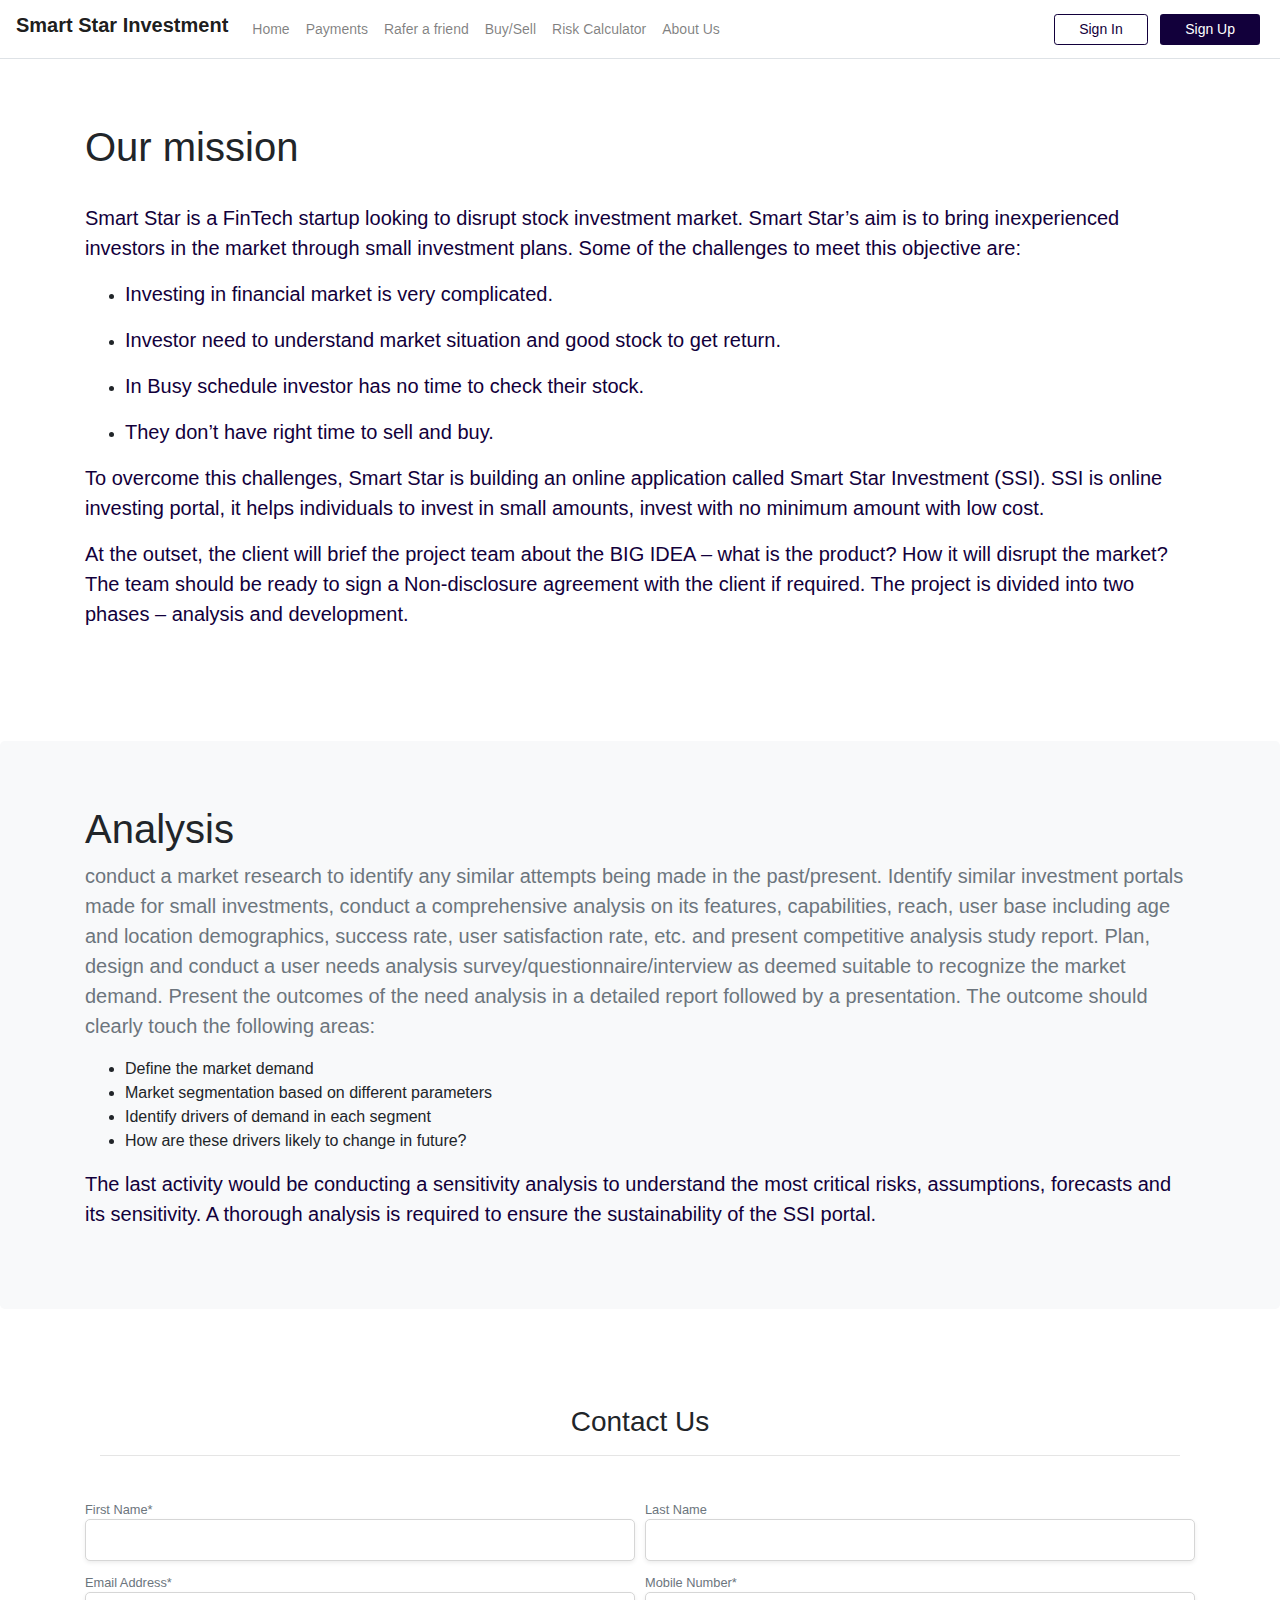
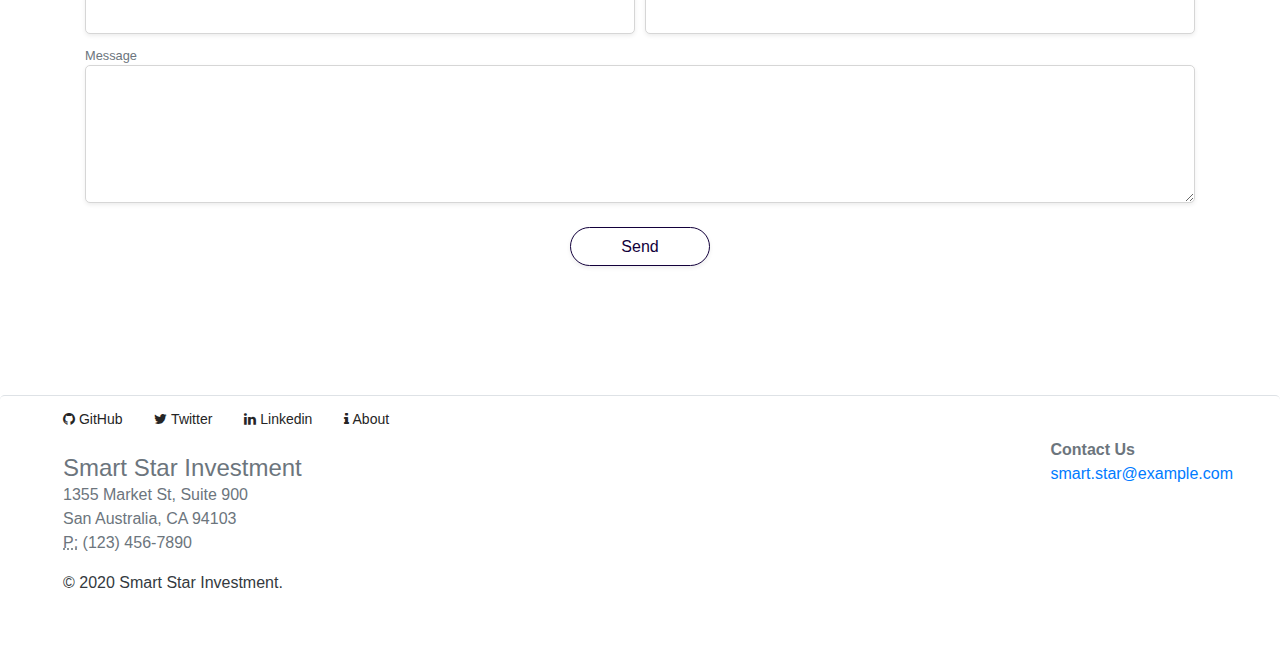
<file: about.html>
<html lang="en">

<head>
    <meta charset="UTF-8">
    <meta name="viewport" content="width=device-width, initial-scale=1.0">
    <title>Smart Star Investment</title>
    <meta charset="UTF-8">
    <meta name="viewport" content="width=device-width, initial-scale=1.0">
    <link rel="stylesheet" href="https://stackpath.bootstrapcdn.com/font-awesome/4.7.0/css/font-awesome.min.css">
    <link rel="stylesheet" href="css/style.css">
    <link rel="icon" href="https://i.pinimg.com/originals/a2/8b/5a/a28b5acd96bfc0371e5930d5d688992b.jpg"
        type="image/x-icon">
    <link rel="stylesheet" href="https://stackpath.bootstrapcdn.com/bootstrap/4.4.1/css/bootstrap.min.css">
</head>

<body>
    <!-- Navbar Start -->
    <nav class="navbar navbar-expand-lg navbar-light bg-white px-3 border-bottom sticky-top">
        <a class="navbar-brand" href="index.html">
            <h5 class="font-weight-bold">Smart Star Investment</h5>
        </a>
        <button class="navbar-toggler toggle border-0" type="button" id="menu-toggle">
            &#9776;
        </button>
        <div class="collapse navbar-collapse" id="navbarNavDropdown">
            <ul class="navbar-nav mr-auto">
                <li class="nav-item">
                    <a class="nav-link" href="index.html">Home</a>
                </li>
                <li class="nav-item">
                    <a class="nav-link" href="payments.html">Payments</a>
                </li>
                <li class="nav-item">
                    <a class="nav-link" href="refer-a-friend.html">Rafer a friend</a>
                </li>
                <li class="nav-item">
                    <a class="nav-link" href="#">Buy/Sell</a>
                </li>
                <li class="nav-item">
                    <a class="nav-link" href="#">Risk Calculator</a>
                </li>
                <li class="nav-item">
                    <a class="nav-link" href="about.html">About Us</a>
                </li>
            </ul>
            <span class="right-nav-buttons">
                <a href="signin.html" class="btn btn-custom-primary btn-sm mx-1 px-4">Sign In</a>
                <a href="signup.html" class="btn btn-outline-custom-primary btn-sm mx-1 px-4">Sign Up</a>
            </span>
        </div>
    </nav>
    <!-- Mobile view -->
    <div id="sidebar-wrapper">
        <ul class="sidebar-nav navbar-nav">
            <li>
                <a href="signin.html"><i class="fa fa-user mr-3"></i> Signin</a>
            </li>
            <li>
                <a href="payments.html"><i class="fa fa-server mr-3"></i> Payments</a>
            </li>
            <li>
                <a href="refer-a-friend.html"><i class="fa fa-table mr-3"></i> Rafer a friend</a>
            </li>
            <li>
                <a href="#"><i class="fa fa-bar-chart mr-3"></i> Buy/Sell</a>
            </li>
            <li>
                <a href="#"><i class="fa fa-bar-chart mr-3"></i> Risk Calculator</a>
            </li>
            <li>
                <a href="about.html"><i class="fa fa-info mr-3"></i> About Us</a>
            </li>
        </ul>
    </div>
    <!-- End Mobile view -->
    <!-- Navbar End -->

    <section class="jumbotron bg-white border-0">
        <div class="container">
            <h1 class="font-weight-normal heading">Our mission</h1><br>
            <p class="lead">
                Smart Star is a FinTech startup looking to disrupt stock investment market. Smart Star’s aim is to bring
                inexperienced investors in the market through small investment plans. Some of the challenges to meet
                this objective are:
            </p>
            <ul>
                <li>
                    <p class="lead">Investing in financial market is very complicated. </p>
                </li>
                <li>
                    <p class="lead">Investor need to understand market situation and good stock to get return.</p>
                </li>
                <li>
                    <p class="lead">In Busy schedule investor has no time to check their stock.</p>
                </li>
                <li>
                    <p class="lead">They don’t have right time to sell and buy.</p>
                </li>
            </ul>
            <p class="lead">
                To overcome this challenges, Smart Star is building an online application called Smart Star Investment
                (SSI). SSI is online investing portal, it helps individuals to invest in small amounts, invest with no
                minimum amount with low cost.
            </p>
            <p class="lead">
                At the outset, the client will brief the project team about the BIG IDEA – what is the product? How it
                will disrupt the market? The team should be ready to sign a Non-disclosure agreement with the client if
                required. The project is divided into two phases – analysis and development.
            </p>
        </div>
    </section>

    <section class="jumbotron text-left bg-light">
        <div class="container">
            <h1>Analysis</h1>
            <p class="lead text-muted">conduct a market research to identify any similar attempts being made in the
                past/present. Identify similar investment portals made for small investments, conduct a comprehensive
                analysis on its features, capabilities, reach, user base including age and location demographics,
                success rate, user satisfaction rate, etc. and present competitive analysis study report. Plan, design
                and conduct a user needs analysis survey/questionnaire/interview as deemed suitable to recognize the
                market demand. Present the outcomes of the need analysis in a detailed report followed by a
                presentation. The outcome should clearly touch the following areas:</p>
            <ul>
                <li>Define the market demand</li>
                <li>Market segmentation based on different parameters</li>
                <li>Identify drivers of demand in each segment </li>
                <li>How are these drivers likely to change in future?</li>
            </ul>
            <p class="lead">The last activity would be conducting a sensitivity analysis to understand the most critical
                risks, assumptions, forecasts and its sensitivity. A thorough analysis is required to ensure the
                sustainability of the SSI portal.</p>
        </div>
    </section>


    <section class="jumbotron bg-white border-0">
        <div class="container">
            <div class="container center-text-div">
                <h3 class="font-weight-normal heading">Contact Us</h3>
                <hr>
                </p>
            </div>
            <form>
                <div class="form-row my-2">
                    <div class="col-12 col-sm-12 col-md-6 col-lg-6 col-xl-6">
                        <small id="fnameHelp" class="form-text text-muted">First Name*</small>
                        <input type="text" class="shadow-sm" placeholder="" title="Please enter your first name">
                    </div>
                    <div class="col-12 col-sm-12 col-md-6 col-lg-6 col-xl-6">
                        <small id="lnameHelp" class="form-text text-muted">Last Name</small>
                        <input type="text" class="shadow-sm" placeholder="" title="Please enter your last name">
                    </div>
                </div>
                <div class="form-row my-2">
                    <div class="col-12 col-sm-12 col-md-6 col-lg-6 col-xl-6">
                        <small id="emailHelp" class="form-text text-muted">Email Address*</small>
                        <input type="email" class="shadow-sm" placeholder="" title="Please enter your email address">
                    </div>
                    <div class="col-12 col-sm-12 col-md-6 col-lg-6 col-xl-6">
                        <small id="mobileHelp" class="form-text text-muted">Mobile Number*</small>
                        <input type="text" class="shadow-sm" placeholder=""
                            title="Please enter your valid mobile number">
                    </div>
                </div>
                <div class="form-row my-2">
                    <div class="col-12 col-sm-12 col-md-12 col-lg-12 col-xl-12">
                        <small id="passwordHelp" class="form-text text-muted">Message</small>
                        <textarea class="shadow-sm" id="exampleFormControlTextarea1" rows="4"></textarea>
                    </div>
                </div>
                <div class="py-4 text-center">
                    <a href="#" class="btn-submit shadow-sm text-decoration-none">Send</a>
                </div>
            </form>
        </div>
    </section>


    <footer class="bd-footer text-muted jumbotron bg-white border-top py-1">
        <div class="container-fluid">
            <ul class="nav justify-content-left">
                <li class="nav-item">
                    <a class="nav-link" href="#"><i class="fa fa-github"></i> GitHub</a>
                </li>
                <li class="nav-item">
                    <a class="nav-link" href="#"><i class="fa fa-twitter"></i> Twitter</a>
                </li>
                <li class="nav-item">
                    <a class="nav-link" href="#"><i class="fa fa-linkedin"></i> Linkedin</a>
                </li>
                <li class="nav-item">
                    <a class="nav-link" href="#"><i class="fa fa-info"></i> About</a>
                </li>
            </ul>
            <div class="d-flex justify-content-between">
                <!-- <p class="text-dark">Designed and built by the <a href="#">Splixcube team.</a></p> -->

                <div class="bd-example p-3">
                    <address>
                        <strong class="h4">Smart Star Investment</strong><br />
                        1355 Market St, Suite 900<br />
                        San Australia, CA 94103<br />
                        <abbr title="Phone">P:</abbr> (123) 456-7890
                    </address>
                    <p class="text-dark">&copy; 2020 Smart Star Investment.</p>
                </div>

                <address>
                    <strong>Contact Us</strong><br />
                    <a href="mailto:first.last@example.com">smart.star@example.com</a>
                </address>
            </div>
        </div>
    </footer>
    <script src="https://code.jquery.com/jquery-3.4.1.slim.min.js"></script>
    <script src="https://cdn.jsdelivr.net/npm/popper.js@1.16.0/dist/umd/popper.min.js"></script>
    <script src="https://stackpath.bootstrapcdn.com/bootstrap/4.4.1/js/bootstrap.min.js"></script>
    <script src="js/script.js"></script>
</body>

</html>
</file>
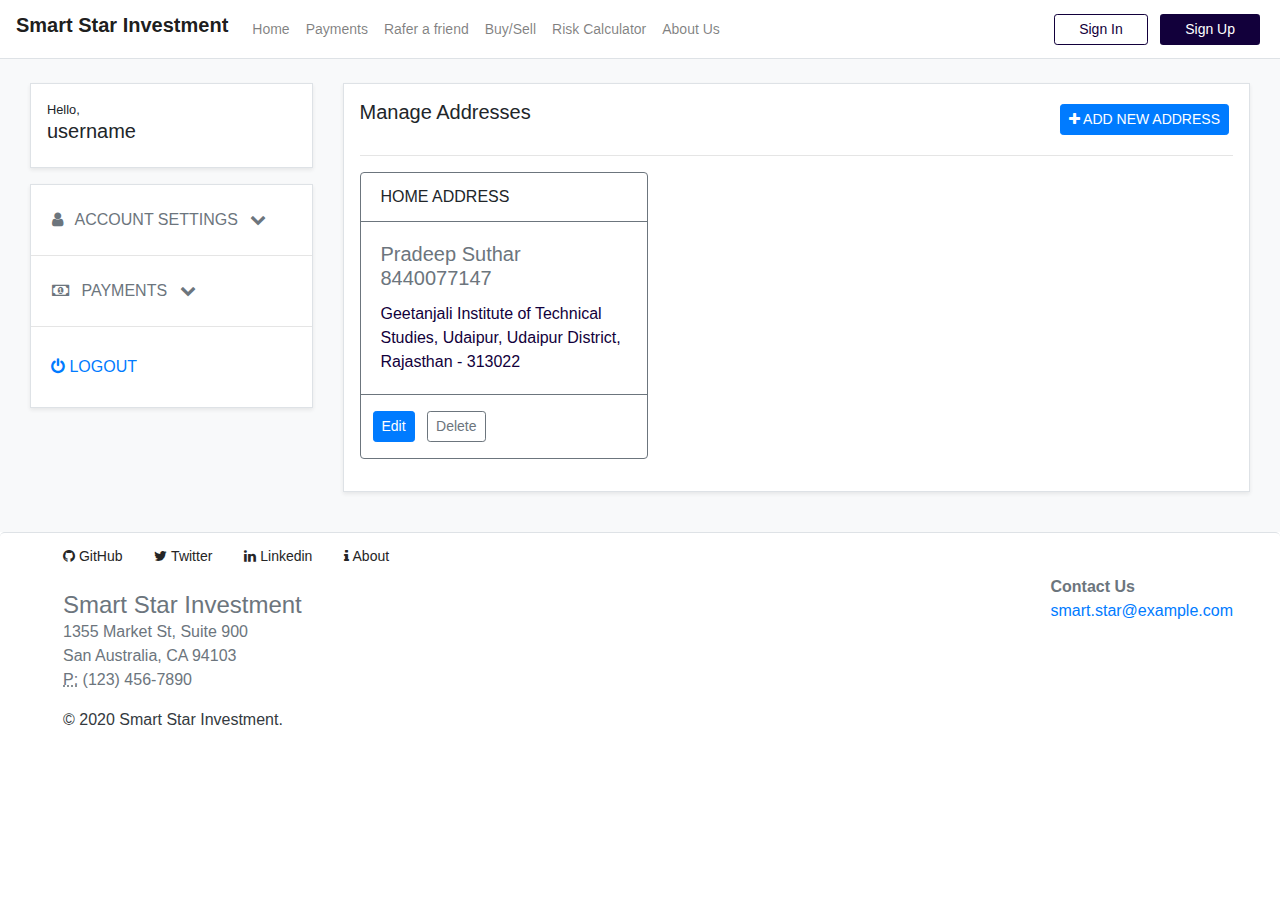
<file: address.html>
<html lang="en">

<head>
    <meta charset="UTF-8">
    <meta name="viewport" content="width=device-width, initial-scale=1.0">
    <title>Smart Star Investment</title>
    <meta charset="UTF-8">
    <meta name="viewport" content="width=device-width, initial-scale=1.0">
    <link rel="stylesheet" href="https://stackpath.bootstrapcdn.com/font-awesome/4.7.0/css/font-awesome.min.css">
    <link rel="stylesheet" href="css/style.css">
    <link rel="icon" href="https://i.pinimg.com/originals/a2/8b/5a/a28b5acd96bfc0371e5930d5d688992b.jpg"
        type="image/x-icon">
    <link rel="stylesheet" href="https://stackpath.bootstrapcdn.com/bootstrap/4.4.1/css/bootstrap.min.css">
</head>

<body>
    <!-- Navbar Start -->
    <nav class="navbar navbar-expand-lg navbar-light bg-white px-3 border-bottom sticky-top">
        <a class="navbar-brand" href="index.html">
            <h5 class="font-weight-bold">Smart Star Investment</h5>
        </a>
        <button class="navbar-toggler toggle border-0" type="button" id="menu-toggle">
            &#9776;
        </button>
        <div class="collapse navbar-collapse" id="navbarNavDropdown">
            <ul class="navbar-nav mr-auto">
                <li class="nav-item">
                    <a class="nav-link" href="index.html">Home</a>
                </li>
                <li class="nav-item">
                    <a class="nav-link" href="payments.html">Payments</a>
                </li>
                <li class="nav-item">
                    <a class="nav-link" href="refer-a-friend.html">Rafer a friend</a>
                </li>
                <li class="nav-item">
                    <a class="nav-link" href="#">Buy/Sell</a>
                </li>
                <li class="nav-item">
                    <a class="nav-link" href="#">Risk Calculator</a>
                </li>
                <li class="nav-item">
                    <a class="nav-link" href="about.html">About Us</a>
                </li>
            </ul>
            <span class="right-nav-buttons">
                <a href="signin.html" class="btn btn-custom-primary btn-sm mx-1 px-4">Sign In</a>
                <a href="signup.html" class="btn btn-outline-custom-primary btn-sm mx-1 px-4">Sign Up</a>
            </span>
        </div>
    </nav>
    <!-- Mobile view -->
    <div id="sidebar-wrapper">
        <ul class="sidebar-nav navbar-nav">
            <li>
                <a href="signin.html"><i class="fa fa-user mr-3"></i> Signin</a>
            </li>
            <li>
                <a href="payments.html"><i class="fa fa-server mr-3"></i> Payments</a>
            </li>
            <li>
                <a href="refer-a-friend.html"><i class="fa fa-table mr-3"></i> Rafer a friend</a>
            </li>
            <li>
                <a href="#"><i class="fa fa-bar-chart mr-3"></i> Buy/Sell</a>
            </li>
            <li>
                <a href="#"><i class="fa fa-bar-chart mr-3"></i> Risk Calculator</a>
            </li>
            <li>
                <a href="about.html"><i class="fa fa-info mr-3"></i> About Us</a>
            </li>
        </ul>
    </div>
    <!-- End Mobile view -->
    <!-- Navbar End -->

    <section class="container-fluid bg-light py-4">
        <div class="container-fluid">
            <div class="row">
                <div class="col-12 col-sm-12 col-md-12 col-lg-3 col-xl-3 mx-auto">
                    <div class="card shadow-sm border rounded-0 p-3 mb-3">
                        <small>Hello,</small>
                        <h5>username</h5>
                    </div>
                    <div class="card shadow-sm border rounded-0 py-3 mb-3 accordion" id="accordionExample">
                        <!-- ACCOUNT SETTINGS start -->
                        <ul class="list-group list-group-flush">
                            <div id="headingOne">
                                <button class="btn btn-link text-muted text-uppercase text-decoration-none"
                                    type="button" data-toggle="collapse" data-target="#collapseOne" aria-expanded="true"
                                    aria-controls="collapseOne">
                                    <i class="fa fa-user px-2"></i> ACCOUNT SETTINGS <i
                                        class="fa fa-chevron-down px-2"></i>
                                </button>
                                <hr>
                            </div>
                            <div id="collapseOne" class="collapse" aria-labelledby="headingOne"
                                data-parent="#accordionExample">
                                <li class="list-group-item list-group-item-action cursor-pointer h6"><a
                                        class="text-dark text-decoration-none" href="profile.html">Edit Profile</a></li>
                                <li class="list-group-item list-group-item-action cursor-pointer h6"><a
                                        class="text-dark text-decoration-none" href="address.html">Manage Addresses</a>
                                </li>
                                <li class="list-group-item list-group-item-action cursor-pointer h6">Bank Details</li>
                                <li class="list-group-item list-group-item-action cursor-pointer h6">Pan Card Details
                                </li>
                            </div>
                        </ul>
                        <!-- ACCOUNT SETTINGS end -->

                        <!-- Payments start -->
                        <ul class="list-group list-group-flush">
                            <div id="headingTwo">
                                <button class="btn btn-link text-muted text-uppercase text-decoration-none"
                                    type="button" data-toggle="collapse" data-target="#collapseTwo" aria-expanded="true"
                                    aria-controls="collapseTwo">
                                    <i class="fa fa-money px-2"></i> Payments <i class="fa fa-chevron-down px-2"></i>
                                </button>
                                <hr>
                            </div>
                            <div id="collapseTwo" class="collapse" aria-labelledby="headingTwo"
                                data-parent="#accordionExample">
                                <li class="list-group-item list-group-item-action cursor-pointer h6">Internet Banking
                                </li>
                                <li class="list-group-item list-group-item-action cursor-pointer h6">Wallet</li>
                                <li class="list-group-item list-group-item-action cursor-pointer h6">Credit/Debit Card
                                </li>
                                <li class="list-group-item list-group-item-action cursor-pointer h6">Saved Cards</li>
                                <li class="list-group-item list-group-item-action cursor-pointer h6"><a
                                        class="text-dark text-decoration-none" href="payments.html">Payments History</a>
                                </li>
                            </div>
                        </ul>
                        <!-- Payments end -->

                        <!-- Logout here -->
                        <ul class="list-group list-group-flush">
                            <li class="list-group-item text-uppercase"><a href="#" class="text-decoration-none"><i
                                        class="fa fa-power-off"></i> Logout</a></li>
                        </ul>
                    </div>
                </div>

                <div class="col-12 col-sm-12 col-md-12 col-lg-9 col-xl-9 mx-auto">

                    <div class="card shadow-sm border rounded-0 p-3 mb-3">
                        <div class="d-flex justify-content-between">
                            <h5>Manage Addresses</h5>
                            <button class="btn btn-primary btn-sm m-1"><i class="fa fa-plus"></i> ADD NEW
                                ADDRESS</button>
                        </div>
                        <hr>

                        <div class="card border-secondary mb-3" style="max-width: 18rem;">
                            <div class="card-header bg-transparent border-secondary">HOME ADDRESS</div>
                            <div class="card-body text-secondary">
                                <h5 class="card-title">Pradeep Suthar 8440077147</h5>
                                <p class="card-text">Geetanjali Institute of Technical Studies, Udaipur, Udaipur
                                    District, Rajasthan - 313022</p>
                            </div>
                            <div class="card-footer bg-transparent border-secondary px-2">
                                <button class="btn btn-primary btn-sm m-1">Edit</button>
                                <button class="btn btn-outline-secondary btn-sm m-1">Delete</button>
                            </div>
                        </div>

                    </div>
                </div>
            </div>
        </div>
    </section>

    <footer class="bd-footer text-muted jumbotron bg-white border-top py-1">
        <div class="container-fluid">
            <ul class="nav justify-content-left">
                <li class="nav-item">
                    <a class="nav-link" href="#"><i class="fa fa-github"></i> GitHub</a>
                </li>
                <li class="nav-item">
                    <a class="nav-link" href="#"><i class="fa fa-twitter"></i> Twitter</a>
                </li>
                <li class="nav-item">
                    <a class="nav-link" href="#"><i class="fa fa-linkedin"></i> Linkedin</a>
                </li>
                <li class="nav-item">
                    <a class="nav-link" href="#"><i class="fa fa-info"></i> About</a>
                </li>
            </ul>
            <div class="d-flex justify-content-between">
                <!-- <p class="text-dark">Designed and built by the <a href="#">Splixcube team.</a></p> -->

                <div class="bd-example p-3">
                    <address>
                        <strong class="h4">Smart Star Investment</strong><br />
                        1355 Market St, Suite 900<br />
                        San Australia, CA 94103<br />
                        <abbr title="Phone">P:</abbr> (123) 456-7890
                    </address>
                    <p class="text-dark">&copy; 2020 Smart Star Investment.</p>
                </div>

                <address>
                    <strong>Contact Us</strong><br />
                    <a href="mailto:first.last@example.com">smart.star@example.com</a>
                </address>
            </div>
        </div>
    </footer>
    <script src="https://code.jquery.com/jquery-3.4.1.slim.min.js"></script>
    <script src="https://cdn.jsdelivr.net/npm/popper.js@1.16.0/dist/umd/popper.min.js"></script>
    <script src="https://stackpath.bootstrapcdn.com/bootstrap/4.4.1/js/bootstrap.min.js"></script>
    <script src="js/script.js"></script>
</body>

</html>
</file>
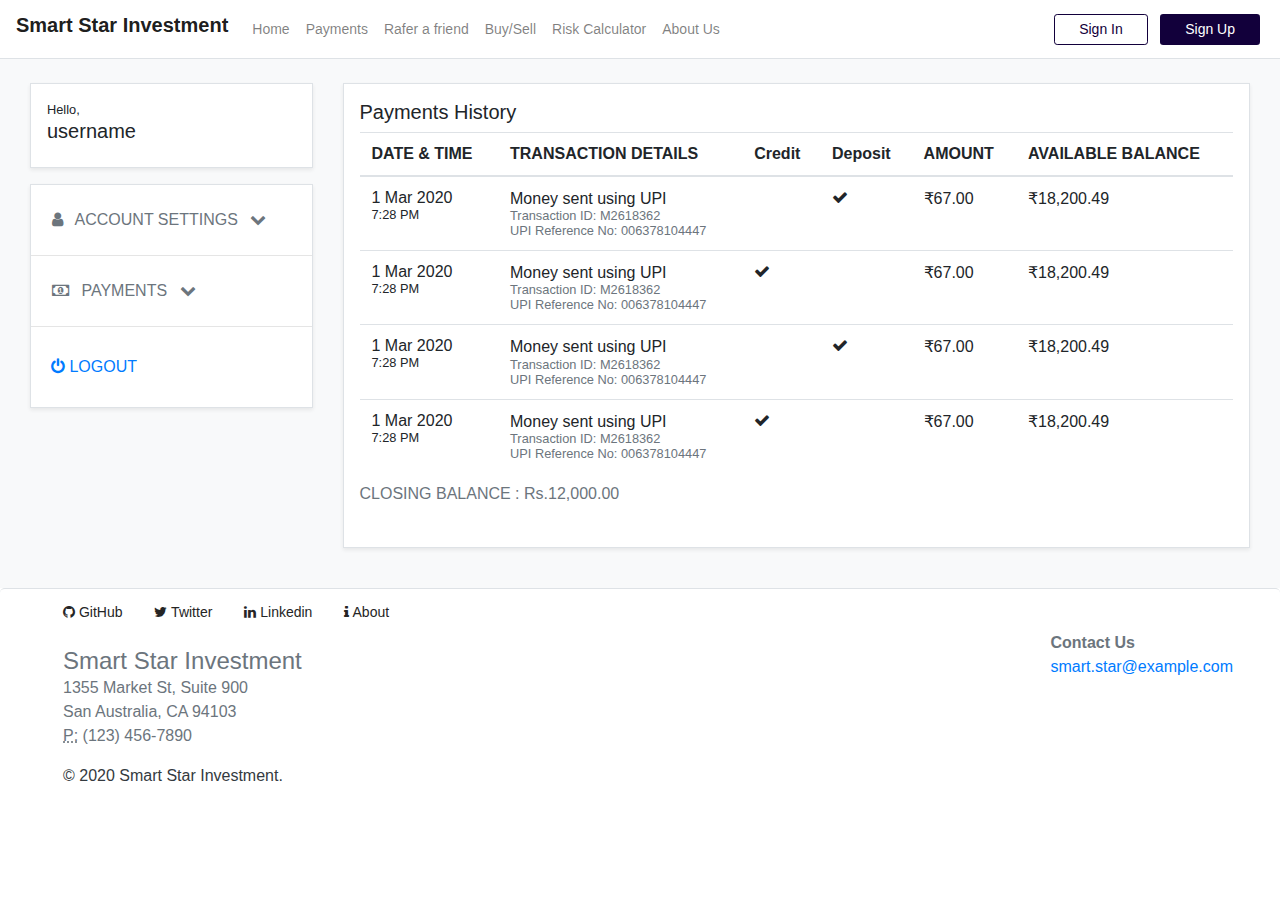
<file: payments.html>
<html lang="en">

<head>
    <meta charset="UTF-8">
    <meta name="viewport" content="width=device-width, initial-scale=1.0">
    <title>Smart Star Investment</title>
    <meta charset="UTF-8">
    <meta name="viewport" content="width=device-width, initial-scale=1.0">
    <link rel="stylesheet" href="https://stackpath.bootstrapcdn.com/font-awesome/4.7.0/css/font-awesome.min.css">
    <link rel="stylesheet" href="css/style.css">
    <link rel="icon" href="https://i.pinimg.com/originals/a2/8b/5a/a28b5acd96bfc0371e5930d5d688992b.jpg"
        type="image/x-icon">
    <link rel="stylesheet" href="https://stackpath.bootstrapcdn.com/bootstrap/4.4.1/css/bootstrap.min.css">
</head>

<body>
    <!-- Navbar Start -->
    <nav class="navbar navbar-expand-lg navbar-light bg-white px-3 border-bottom sticky-top">
        <a class="navbar-brand" href="index.html">
            <h5 class="font-weight-bold">Smart Star Investment</h5>
        </a>
        <button class="navbar-toggler toggle border-0" type="button" id="menu-toggle">
            &#9776;
        </button>
        <div class="collapse navbar-collapse" id="navbarNavDropdown">
            <ul class="navbar-nav mr-auto">
                <li class="nav-item">
                    <a class="nav-link" href="index.html">Home</a>
                </li>
                <li class="nav-item">
                    <a class="nav-link" href="payments.html">Payments</a>
                </li>
                <li class="nav-item">
                    <a class="nav-link" href="refer-a-friend.html">Rafer a friend</a>
                </li>
                <li class="nav-item">
                    <a class="nav-link" href="#">Buy/Sell</a>
                </li>
                <li class="nav-item">
                    <a class="nav-link" href="#">Risk Calculator</a>
                </li>
                <li class="nav-item">
                    <a class="nav-link" href="about.html">About Us</a>
                </li>
            </ul>
            <span class="right-nav-buttons">
                <a href="signin.html" class="btn btn-custom-primary btn-sm mx-1 px-4">Sign In</a>
                <a href="signup.html" class="btn btn-outline-custom-primary btn-sm mx-1 px-4">Sign Up</a>
            </span>
        </div>
    </nav>
    <!-- Mobile view -->
    <div id="sidebar-wrapper">
        <ul class="sidebar-nav navbar-nav">
            <li>
                <a href="signin.html"><i class="fa fa-user mr-3"></i> Signin</a>
            </li>
            <li>
                <a href="payments.html"><i class="fa fa-server mr-3"></i> Payments</a>
            </li>
            <li>
                <a href="refer-a-friend.html"><i class="fa fa-table mr-3"></i> Rafer a friend</a>
            </li>
            <li>
                <a href="#"><i class="fa fa-bar-chart mr-3"></i> Buy/Sell</a>
            </li>
            <li>
                <a href="#"><i class="fa fa-bar-chart mr-3"></i> Risk Calculator</a>
            </li>
            <li>
                <a href="about.html"><i class="fa fa-info mr-3"></i> About Us</a>
            </li>
        </ul>
    </div>
    <!-- End Mobile view -->
    <!-- Navbar End -->

    <section class="container-fluid bg-light py-4">
        <div class="container-fluid">
            <div class="row">
                <div class="col-12 col-sm-12 col-md-12 col-lg-3 col-xl-3 mx-auto">
                    <div class="card shadow-sm border rounded-0 p-3 mb-3">
                        <small>Hello,</small>
                        <h5>username</h5>
                    </div>
                    <div class="card shadow-sm border rounded-0 py-3 mb-3 accordion" id="accordionExample">
                        <!-- ACCOUNT SETTINGS start -->
                        <ul class="list-group list-group-flush">
                            <div id="headingOne">
                                <button class="btn btn-link text-muted text-uppercase text-decoration-none"
                                    type="button" data-toggle="collapse" data-target="#collapseOne" aria-expanded="true"
                                    aria-controls="collapseOne">
                                    <i class="fa fa-user px-2"></i> ACCOUNT SETTINGS <i
                                        class="fa fa-chevron-down px-2"></i>
                                </button>
                                <hr>
                            </div>
                            <div id="collapseOne" class="collapse" aria-labelledby="headingOne"
                                data-parent="#accordionExample">
                                <li class="list-group-item list-group-item-action cursor-pointer h6"><a
                                        class="text-dark text-decoration-none" href="profile.html">Edit Profile</a></li>
                                <li class="list-group-item list-group-item-action cursor-pointer h6"><a
                                        class="text-dark text-decoration-none" href="address.html">Manage Addresses</a>
                                </li>
                                <li class="list-group-item list-group-item-action cursor-pointer h6">Bank Details</li>
                                <li class="list-group-item list-group-item-action cursor-pointer h6">Pan Card Details
                                </li>
                            </div>
                        </ul>
                        <!-- ACCOUNT SETTINGS end -->

                        <!-- Payments start -->
                        <ul class="list-group list-group-flush">
                            <div id="headingTwo">
                                <button class="btn btn-link text-muted text-uppercase text-decoration-none"
                                    type="button" data-toggle="collapse" data-target="#collapseTwo" aria-expanded="true"
                                    aria-controls="collapseTwo">
                                    <i class="fa fa-money px-2"></i> Payments <i class="fa fa-chevron-down px-2"></i>
                                </button>
                                <hr>
                            </div>
                            <div id="collapseTwo" class="collapse" aria-labelledby="headingTwo"
                                data-parent="#accordionExample">
                                <li class="list-group-item list-group-item-action cursor-pointer h6">Internet Banking
                                </li>
                                <li class="list-group-item list-group-item-action cursor-pointer h6">Wallet</li>
                                <li class="list-group-item list-group-item-action cursor-pointer h6">Credit/Debit Card
                                </li>
                                <li class="list-group-item list-group-item-action cursor-pointer h6">Saved Cards</li>
                                <li class="list-group-item list-group-item-action cursor-pointer h6">Payments History
                                </li>
                            </div>
                        </ul>
                        <!-- Payments end -->

                        <!-- Logout here -->
                        <ul class="list-group list-group-flush">
                            <li class="list-group-item text-uppercase"><a href="#" class="text-decoration-none"><i
                                        class="fa fa-power-off"></i> Logout</a></li>
                        </ul>
                    </div>
                </div>

                <div class="col-12 col-sm-12 col-md-12 col-lg-9 col-xl-9 mx-auto">
                    <div class="card shadow-sm border rounded-0 p-3 mb-3">
                        <h5>Payments History</h5>

                        <table class="table table-responsive-sm container">
                            <caption>CLOSING BALANCE : Rs.12,000.00</caption>
                            <thead class="text-truncate">
                                <tr>
                                    <th scope="col">DATE & TIME</th>
                                    <th scope="col">TRANSACTION DETAILS</th>
                                    <th scope="col">Credit</th>
                                    <th scope="col">Deposit</th>
                                    <th scope="col">AMOUNT</th>
                                    <th scope="col">AVAILABLE BALANCE</th>
                                </tr>
                            </thead>
                            <tbody>
                                <tr>
                                    <td>
                                        1 Mar 2020<br>
                                        <small>7:28 PM</small>
                                    </td>
                                    <td>
                                        <small class="h6">Money sent using UPI</small><br>
                                        <small class="text-muted">Transaction ID: M2618362</small><br>
                                        <small class="text-muted">UPI Reference No: 006378104447</small>
                                    </td>
                                    <td></td>
                                    <td><i class="fa fa-check"></i></td>
                                    <td>₹67.00</td>
                                    <td>₹18,200.49</td>
                                </tr>
                                <tr>
                                    <td>
                                        1 Mar 2020<br>
                                        <small>7:28 PM</small>
                                    </td>
                                    <td>
                                        <small class="h6">Money sent using UPI</small><br>
                                        <small class="text-muted">Transaction ID: M2618362</small><br>
                                        <small class="text-muted">UPI Reference No: 006378104447</small>
                                    </td>
                                    <td><i class="fa fa-check"></i></td>
                                    <td></td>
                                    <td>₹67.00</td>
                                    <td>₹18,200.49</td>
                                </tr>
                                <tr>
                                    <td>
                                        1 Mar 2020<br>
                                        <small>7:28 PM</small>
                                    </td>
                                    <td>
                                        <small class="h6">Money sent using UPI</small><br>
                                        <small class="text-muted">Transaction ID: M2618362</small><br>
                                        <small class="text-muted">UPI Reference No: 006378104447</small>
                                    </td>
                                    <td></td>
                                    <td><i class="fa fa-check"></i></td>
                                    <td>₹67.00</td>
                                    <td>₹18,200.49</td>
                                </tr>
                                <tr>
                                    <td>
                                        1 Mar 2020<br>
                                        <small>7:28 PM</small>
                                    </td>
                                    <td>
                                        <small class="h6">Money sent using UPI</small><br>
                                        <small class="text-muted">Transaction ID: M2618362</small><br>
                                        <small class="text-muted">UPI Reference No: 006378104447</small>
                                    </td>
                                    <td><i class="fa fa-check"></i></td>
                                    <td></td>
                                    <td>₹67.00</td>
                                    <td>₹18,200.49</td>
                                </tr>


                            </tbody>
                        </table>

                    </div>

                </div>
            </div>
        </div>
    </section>

    <footer class="bd-footer text-muted jumbotron bg-white border-top py-1">
        <div class="container-fluid">
            <ul class="nav justify-content-left">
                <li class="nav-item">
                    <a class="nav-link" href="#"><i class="fa fa-github"></i> GitHub</a>
                </li>
                <li class="nav-item">
                    <a class="nav-link" href="#"><i class="fa fa-twitter"></i> Twitter</a>
                </li>
                <li class="nav-item">
                    <a class="nav-link" href="#"><i class="fa fa-linkedin"></i> Linkedin</a>
                </li>
                <li class="nav-item">
                    <a class="nav-link" href="#"><i class="fa fa-info"></i> About</a>
                </li>
            </ul>
            <div class="d-flex justify-content-between">
                <!-- <p class="text-dark">Designed and built by the <a href="#">Splixcube team.</a></p> -->

                <div class="bd-example p-3">
                    <address>
                        <strong class="h4">Smart Star Investment</strong><br />
                        1355 Market St, Suite 900<br />
                        San Australia, CA 94103<br />
                        <abbr title="Phone">P:</abbr> (123) 456-7890
                    </address>
                    <p class="text-dark">&copy; 2020 Smart Star Investment.</p>
                </div>

                <address>
                    <strong>Contact Us</strong><br />
                    <a href="mailto:first.last@example.com">smart.star@example.com</a>
                </address>
            </div>
        </div>
    </footer>
    <script src="https://code.jquery.com/jquery-3.4.1.slim.min.js"></script>
    <script src="https://cdn.jsdelivr.net/npm/popper.js@1.16.0/dist/umd/popper.min.js"></script>
    <script src="https://stackpath.bootstrapcdn.com/bootstrap/4.4.1/js/bootstrap.min.js"></script>
    <script src="js/script.js"></script>
</body>

</html>
</file>
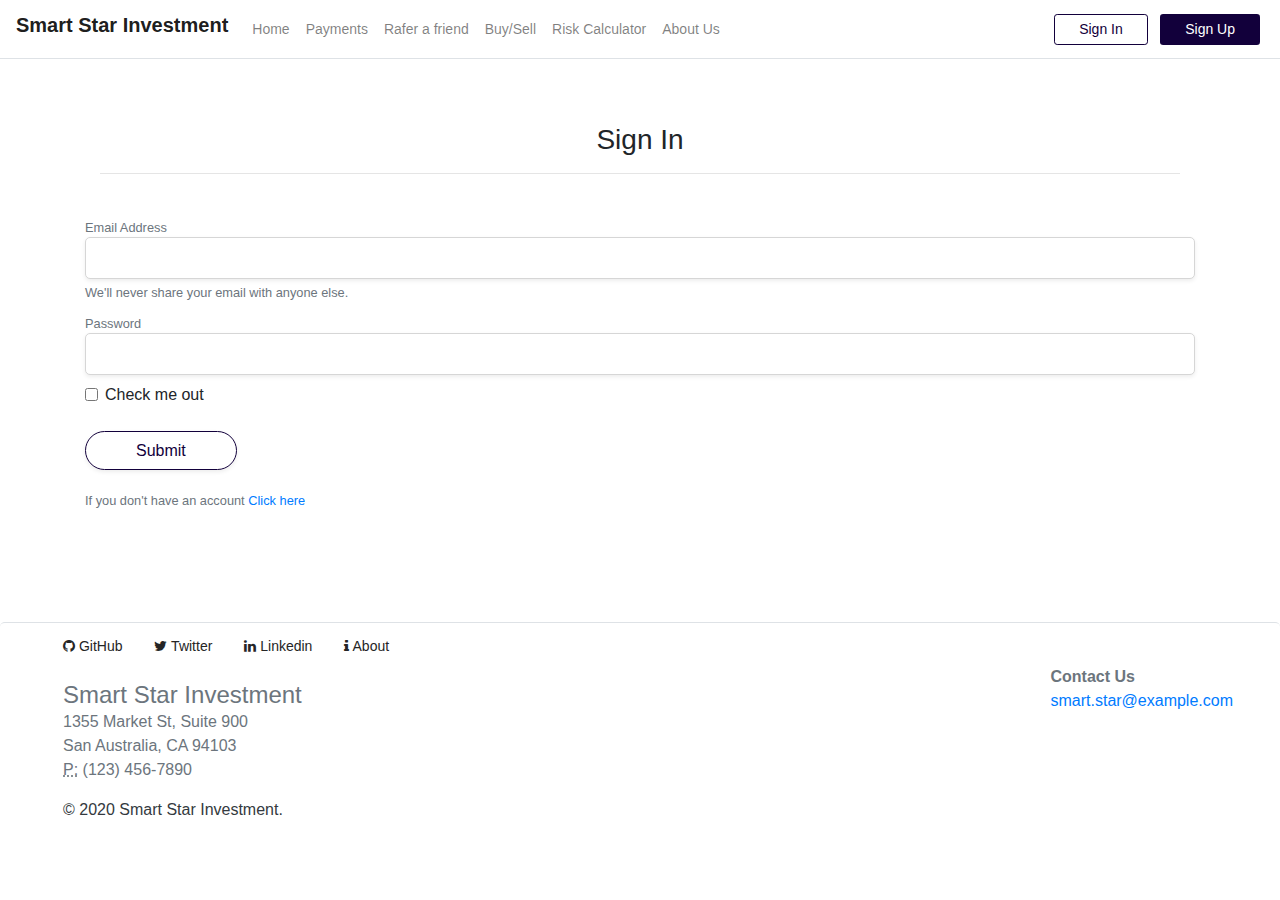
<file: signin.html>
<html lang="en">

<head>
    <meta charset="UTF-8">
    <meta name="viewport" content="width=device-width, initial-scale=1.0">
    <title>Smart Star Investment</title>
    <meta charset="UTF-8">
    <meta name="viewport" content="width=device-width, initial-scale=1.0">
    <link rel="stylesheet" href="https://stackpath.bootstrapcdn.com/font-awesome/4.7.0/css/font-awesome.min.css">
    <link rel="stylesheet" href="css/style.css">
    <link rel="icon" href="https://i.pinimg.com/originals/a2/8b/5a/a28b5acd96bfc0371e5930d5d688992b.jpg"
        type="image/x-icon">
    <link rel="stylesheet" href="https://stackpath.bootstrapcdn.com/bootstrap/4.4.1/css/bootstrap.min.css">
</head>

<body>
    <!-- Navbar Start -->
    <nav class="navbar navbar-expand-lg navbar-light bg-white px-3 border-bottom sticky-top">
        <a class="navbar-brand" href="index.html">
            <h5 class="font-weight-bold">Smart Star Investment</h5>
        </a>
        <button class="navbar-toggler toggle border-0" type="button" id="menu-toggle">
            &#9776;
        </button>
        <div class="collapse navbar-collapse" id="navbarNavDropdown">
            <ul class="navbar-nav mr-auto">
                <li class="nav-item">
                    <a class="nav-link" href="index.html">Home</a>
                </li>
                <li class="nav-item">
                    <a class="nav-link" href="payments.html">Payments</a>
                </li>
                <li class="nav-item">
                    <a class="nav-link" href="#">Rafer a friend</a>
                </li>
                <li class="nav-item">
                    <a class="nav-link" href="#">Buy/Sell</a>
                </li>
                <li class="nav-item">
                    <a class="nav-link" href="#">Risk Calculator</a>
                </li>
                <li class="nav-item">
                    <a class="nav-link" href="about.html">About Us</a>
                </li>
            </ul>
            <span class="right-nav-buttons">
                <a href="signin.html" class="btn btn-custom-primary btn-sm mx-1 px-4">Sign In</a>
                <a href="signup.html" class="btn btn-outline-custom-primary btn-sm mx-1 px-4">Sign Up</a>
            </span>
        </div>
    </nav>
    <!-- Mobile view -->
    <div id="sidebar-wrapper">
        <ul class="sidebar-nav navbar-nav">
            <li>
                <a href="signin.html"><i class="fa fa-user mr-3"></i> Signin</a>
            </li>
            <li>
                <a href="payments.html"><i class="fa fa-server mr-3"></i> Payments</a>
            </li>
            <li>
                <a href="#"><i class="fa fa-table mr-3"></i> Rafer a friend</a>
            </li>
            <li>
                <a href="#"><i class="fa fa-bar-chart mr-3"></i> Buy/Sell</a>
            </li>
            <li>
                <a href="#"><i class="fa fa-bar-chart mr-3"></i> Risk Calculator</a>
            </li>
            <li>
                <a href="about.html"><i class="fa fa-info mr-3"></i> About Us</a>
            </li>
        </ul>
    </div>
    <!-- End Mobile view -->
    <!-- Navbar End -->

    <div class="jumbotron jumbotron-fluid bg-white border-0">
        <div class="container card bg-transparent border-0">
            <div class="container center-text-div">
                <h3 class="font-weight-normal heading">Sign In</h3>
                <hr>
                </p>
            </div>
            <form>
                <div class="form-row my-2">
                    <div class="col">
                        <small id="emailHelp" class="form-text text-muted">Email Address</small>
                        <input type="email" class="shadow-sm" placeholder="">
                        <small id="emailHelp" class="form-text text-muted">We'll never share your email with anyone
                            else.</small>
                    </div>
                </div>
                <div class="form-row my-2">
                    <div class="col">
                        <small id="passwordHelp" class="form-text text-muted">Password</small>
                        <input type="password" class="shadow-sm" placeholder="">
                    </div>
                </div>
                <div class="form-group form-check my-2">
                    <input type="checkbox" class="form-check-input" id="exampleCheck1">
                    <label class="form-check-label" for="exampleCheck1">Check me out</label>
                </div>
                <div class="py-4">
                    <a href="profile.html" class="btn-submit shadow-sm text-decoration-none">Submit</a>
                </div>
                <small class="form-text text-muted">If you don't have an account <a href="signup.html">Click
                        here</a></small>
            </form>
        </div>
    </div>

    <footer class="bd-footer text-muted jumbotron bg-white border-top py-1">
        <div class="container-fluid">
            <ul class="nav justify-content-left">
                <li class="nav-item">
                    <a class="nav-link" href="#"><i class="fa fa-github"></i> GitHub</a>
                </li>
                <li class="nav-item">
                    <a class="nav-link" href="#"><i class="fa fa-twitter"></i> Twitter</a>
                </li>
                <li class="nav-item">
                    <a class="nav-link" href="#"><i class="fa fa-linkedin"></i> Linkedin</a>
                </li>
                <li class="nav-item">
                    <a class="nav-link" href="#"><i class="fa fa-info"></i> About</a>
                </li>
            </ul>
            <div class="d-flex justify-content-between">
                <!-- <p class="text-dark">Designed and built by the <a href="#">Splixcube team.</a></p> -->

                <div class="bd-example p-3">
                    <address>
                        <strong class="h4">Smart Star Investment</strong><br />
                        1355 Market St, Suite 900<br />
                        San Australia, CA 94103<br />
                        <abbr title="Phone">P:</abbr> (123) 456-7890
                    </address>
                    <p class="text-dark">&copy; 2020 Smart Star Investment.</p>
                </div>

                <address>
                    <strong>Contact Us</strong><br />
                    <a href="mailto:first.last@example.com">smart.star@example.com</a>
                </address>
            </div>
        </div>
    </footer>
    <script src="https://code.jquery.com/jquery-3.4.1.slim.min.js"></script>
    <script src="https://cdn.jsdelivr.net/npm/popper.js@1.16.0/dist/umd/popper.min.js"></script>
    <script src="https://stackpath.bootstrapcdn.com/bootstrap/4.4.1/js/bootstrap.min.js"></script>
    <script src="js/script.js"></script>
</body>

</html>
</file>
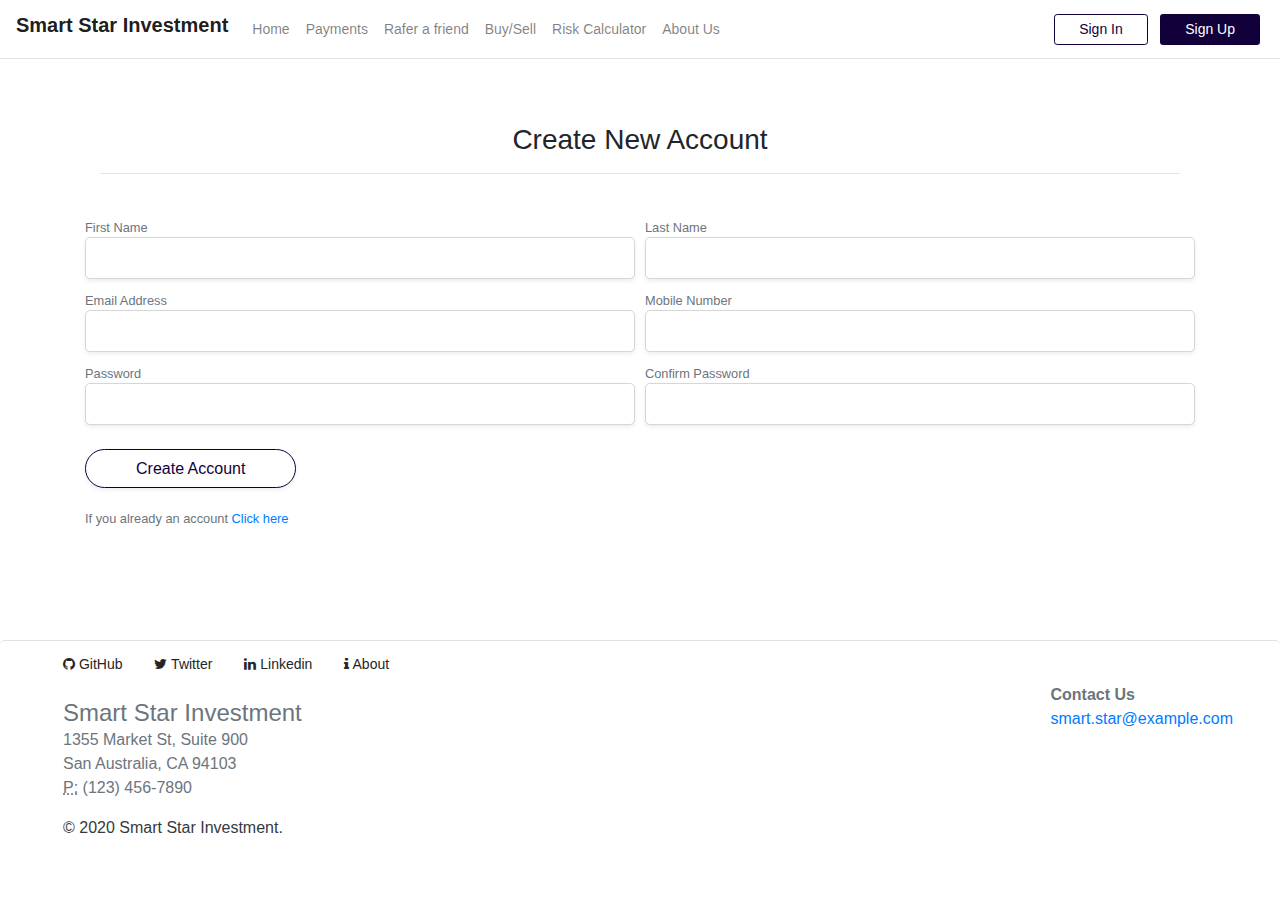
<file: signup.html>
<html lang="en">

<head>
    <meta charset="UTF-8">
    <meta name="viewport" content="width=device-width, initial-scale=1.0">
    <title>Smart Star Investment</title>
    <meta charset="UTF-8">
    <meta name="viewport" content="width=device-width, initial-scale=1.0">
    <link rel="stylesheet" href="https://stackpath.bootstrapcdn.com/font-awesome/4.7.0/css/font-awesome.min.css">
    <link rel="stylesheet" href="css/style.css">
    <link rel="icon" href="https://i.pinimg.com/originals/a2/8b/5a/a28b5acd96bfc0371e5930d5d688992b.jpg"
        type="image/x-icon">
    <link rel="stylesheet" href="https://stackpath.bootstrapcdn.com/bootstrap/4.4.1/css/bootstrap.min.css">
</head>

<body>
    <!-- Navbar Start -->
    <nav class="navbar navbar-expand-lg navbar-light bg-white px-3 border-bottom sticky-top">
        <a class="navbar-brand" href="index.html">
            <h5 class="font-weight-bold">Smart Star Investment</h5>
        </a>
        <button class="navbar-toggler toggle border-0" type="button" id="menu-toggle">
            &#9776;
        </button>
        <div class="collapse navbar-collapse" id="navbarNavDropdown">
            <ul class="navbar-nav mr-auto">
                <li class="nav-item">
                    <a class="nav-link" href="index.html">Home</a>
                </li>
                <li class="nav-item">
                    <a class="nav-link" href="payments.html">Payments</a>
                </li>
                <li class="nav-item">
                    <a class="nav-link" href="refer-a-friend.html">Rafer a friend</a>
                </li>
                <li class="nav-item">
                    <a class="nav-link" href="#">Buy/Sell</a>
                </li>
                <li class="nav-item">
                    <a class="nav-link" href="#">Risk Calculator</a>
                </li>
                <li class="nav-item">
                    <a class="nav-link" href="about.html">About Us</a>
                </li>
            </ul>
            <span class="right-nav-buttons">
                <a href="signin.html" class="btn btn-custom-primary btn-sm mx-1 px-4">Sign In</a>
                <a href="signup.html" class="btn btn-outline-custom-primary btn-sm mx-1 px-4">Sign Up</a>
            </span>
        </div>
    </nav>
    <!-- Mobile view -->
    <div id="sidebar-wrapper">
        <ul class="sidebar-nav navbar-nav">
            <li>
                <a href="signin.html"><i class="fa fa-user mr-3"></i> Signin</a>
            </li>
            <li>
                <a href="payments.html"><i class="fa fa-server mr-3"></i> Payments</a>
            </li>
            <li>
                <a href="refer-a-friend.html"><i class="fa fa-table mr-3"></i> Rafer a friend</a>
            </li>
            <li>
                <a href="#"><i class="fa fa-bar-chart mr-3"></i> Buy/Sell</a>
            </li>
            <li>
                <a href="#"><i class="fa fa-bar-chart mr-3"></i> Risk Calculator</a>
            </li>
            <li>
                <a href="about.html"><i class="fa fa-info mr-3"></i> About Us</a>
            </li>
        </ul>
    </div>
    <!-- End Mobile view -->
    <!-- Navbar End -->

    <div class="jumbotron jumbotron-fluid bg-white border-0">
        <div class="container card bg-transparent border-0">
            <div class="container center-text-div">
                <h3 class="font-weight-normal heading">Create New Account</h3>
                <hr>
                </p>
            </div>
            <form>
                <div class="form-row my-2">
                    <div class="col-12 col-sm-12 col-md-6 col-lg-6 col-xl-6">
                        <small id="fnameHelp" class="form-text text-muted">First Name</small>
                        <input type="text" class="shadow-sm" placeholder="" title="Please enter your first name">
                    </div>
                    <div class="col-12 col-sm-12 col-md-6 col-lg-6 col-xl-6">
                        <small id="lnameHelp" class="form-text text-muted">Last Name</small>
                        <input type="text" class="shadow-sm" placeholder="" title="Please enter your last name">
                    </div>
                </div>
                <div class="form-row my-2">
                    <div class="col-12 col-sm-12 col-md-6 col-lg-6 col-xl-6">
                        <small id="emailHelp" class="form-text text-muted">Email Address</small>
                        <input type="email" class="shadow-sm" placeholder="" title="Please enter your email address">
                    </div>
                    <div class="col-12 col-sm-12 col-md-6 col-lg-6 col-xl-6">
                        <small id="mobileHelp" class="form-text text-muted">Mobile Number</small>
                        <input type="text" class="shadow-sm" placeholder=""
                            title="Please enter your valid mobile number">
                    </div>
                </div>
                <div class="form-row my-2">
                    <div class="col-12 col-sm-12 col-md-6 col-lg-6 col-xl-6">
                        <small id="passwordHelp" class="form-text text-muted">Password</small>
                        <input type="password" class="shadow-sm" placeholder=""
                            title="Please enter your secret and strong password">
                    </div>
                    <div class="col-12 col-sm-12 col-md-6 col-lg-6 col-xl-6">
                        <small id="passwordHelp" class="form-text text-muted">Confirm Password</small>
                        <input type="password" class="shadow-sm" placeholder="">
                    </div>
                </div>
                <div class="py-4">
                    <a href="#" class="btn-submit shadow-sm text-decoration-none">Create Account</a>
                </div>
                <small class="form-text text-muted">If you already an account <a href="signin.html">Click
                        here</a></small>
            </form>
        </div>
    </div>


    <footer class="bd-footer text-muted jumbotron bg-white border-top py-1">
        <div class="container-fluid">
            <ul class="nav justify-content-left">
                <li class="nav-item">
                    <a class="nav-link" href="#"><i class="fa fa-github"></i> GitHub</a>
                </li>
                <li class="nav-item">
                    <a class="nav-link" href="#"><i class="fa fa-twitter"></i> Twitter</a>
                </li>
                <li class="nav-item">
                    <a class="nav-link" href="#"><i class="fa fa-linkedin"></i> Linkedin</a>
                </li>
                <li class="nav-item">
                    <a class="nav-link" href="#"><i class="fa fa-info"></i> About</a>
                </li>
            </ul>
            <div class="d-flex justify-content-between">
                <!-- <p class="text-dark">Designed and built by the <a href="#">Splixcube team.</a></p> -->

                <div class="bd-example p-3">
                    <address>
                        <strong class="h4">Smart Star Investment</strong><br />
                        1355 Market St, Suite 900<br />
                        San Australia, CA 94103<br />
                        <abbr title="Phone">P:</abbr> (123) 456-7890
                    </address>
                    <p class="text-dark">&copy; 2020 Smart Star Investment.</p>
                </div>

                <address>
                    <strong>Contact Us</strong><br />
                    <a href="mailto:first.last@example.com">smart.star@example.com</a>
                </address>
            </div>
        </div>
    </footer>
    <script src="https://code.jquery.com/jquery-3.4.1.slim.min.js"></script>
    <script src="https://cdn.jsdelivr.net/npm/popper.js@1.16.0/dist/umd/popper.min.js"></script>
    <script src="https://stackpath.bootstrapcdn.com/bootstrap/4.4.1/js/bootstrap.min.js"></script>
    <script src="js/script.js"></script>
</body>

</html>
</file>
<file: css/style.css>
*{
  font-family: Arial, Helvetica, sans-serif;
}
p{
  color: #12003B;
}
.navbar-brand img{
    width: 200;
    height: 45;
}
.nav-link{
    color: #252525;
    font-size: 14px;
    line-height: 22px;
    font-weight: normal;
    font-family: 'Lucida Sans', 'Lucida Sans Regular', 'Lucida Grande', 'Lucida Sans Unicode', Geneva, Verdana, sans-serif;
}
.navbar-toggler:focus{
    outline: none;
}

/* Side Navbar */
#sidebar-wrapper {
    margin-right: -250px;
    right: 0;
    width: 250px;
    background: #fff;
    color: #252525;
    position: fixed;
    height: 100%;
    overflow-y: auto;
    z-index: 10000;
    transition: all 0.5s ease-in 0s;
    -webkit-transition: all 0.5s ease-in 0s;
    -moz-transition: all 0.5s ease-in 0s;
    -ms-transition: all 0.5s ease-in 0s;
    -o-transition: all 0.5s ease-in 0s;
  }
  .sidebar-nav {
    position: absolute;
    top: 0;
    width: 250px;
    list-style: none;
    margin: 0;
    padding: 0;
  }
  .sidebar-nav li {
    line-height: 50px;
    text-indent: 20px;
  }
  .sidebar-nav li a {
    color: #999999;
    display: block;
    text-decoration: none;
  }
  .sidebar-nav li a:hover {
    color: #252525;
    text-decoration: none;
  }
  .sidebar-nav li a:active, .sidebar-nav li a:focus {
    text-decoration: none;
    color: #252525;
  }
  #menu-toggle {
    top: 10;
    right: 0;
    position: fixed;
    z-index: 1;
  }
  #sidebar-wrapper.active {
    right: 250px;
    width: 250px;
    transition: all 0.5s ease-out 0s;
    -webkit-transition: all 0.5s ease-out 0s;
    -moz-transition: all 0.5s ease-out 0s;
    -ms-transition: all 0.5s ease-out 0s;
    -o-transition: all 0.5s ease-out 0s;
  }
  .toggle {
    margin: 5px 5px 0 0;
  }
  .banner-home{
    background-image: url("../assets/banner-shape-2.png");
    background-position: center; 
    background-repeat: no-repeat;
    background-size: cover;
    min-height: 100vh;
  }
  .all-content-center{
    margin: 0;
    position: absolute;
    top: 50%;
    left: 50%;
    -ms-transform: translate(-50%, -50%);
    transform: translate(-50%, -50%);
  }
  .banner-heading{
    color: #fff;
  }
  .banner-text {
    color: #fff;
  }
  .cursor-pointer:hover{
    cursor: pointer;
  }
  .shadow-hvr:hover{
    box-shadow: 0 4px 8px 0 rgba(0, 0, 0, 0.2), 0 6px 20px 0 rgba(0, 0, 0, 0.19);
    border: none;
  }
  .icon-img{
    width: 70px;
    height: 70px;
  }
  .center-text-div{
    line-height: 200px;
    text-align: center;
  }
  .center-text-div h1, .center-text-div p{
    line-height: 1.5;
    display: inline-block;
    vertical-align: middle;
  }
  .custom-bg-primary{
    background-color: #12003B;
  }
  .btn-banner-signin{
    border: 2px solid #fff;
    background-color: transparent;
    color: #fff;
    border-radius: 2em;
    font-size: 20px;
    text-decoration: none;
    padding-top: 20px;
    padding-bottom: 20px;
    padding-left: 50px;
    padding-right: 50px;
  }
  .btn-banner-signin:hover{
    box-shadow: 0 4px 8px 0 rgba(0, 0, 0, 0.2), 0 6px 20px 0 rgba(0, 0, 0, 0.19);
    color: #fff;
  }
  
  /* The actual timeline (the vertical ruler) */
.timeline {
  position: relative;
  max-width: 1200px;
  margin: 0 auto;
}
/* The actual timeline (the vertical ruler) */
.timeline::after {
  content: '';
  position: absolute;
  width: 6px;
  background-color: rgb(214, 209, 209);
  top: 0;
  bottom: 0;
  left: 50%;
  margin-left: -3px;
}
/* Container around content */
.timeline-container {
  padding: 10px 40px;
  position: relative;
  background-color: inherit;
  width: 50%;
}
/* The circles on the timeline */
.timeline-container::after {
  content: '';
  position: absolute;
  width: 25px;
  height: 25px;
  right: -17px;
  background-color: white;
  border: 4px solid #FF9F55;
  top: 15px;
  border-radius: 50%;
  z-index: 1;
}
/* Place the container to the left */
.timeline-text-left {
  left: 0;
}
/* Place the container to the right */
.timeline-text-right {
  left: 50%;
}
/* Add arrows to the left container (pointing right) */
.timeline-text-left::before {
  content: " ";
  height: 0;
  position: absolute;
  top: 22px;
  width: 0;
  z-index: 1;
  right: 30px;
  border: medium solid white;
  border-width: 10px 0 10px 10px;
  border-color: transparent transparent transparent white;
}
/* Add arrows to the right container (pointing left) */
.timeline-text-right::before {
  content: " ";
  height: 0;
  position: absolute;
  top: 22px;
  width: 0;
  z-index: 1;
  left: 30px;
  border: medium solid white;
  border-width: 10px 10px 10px 0;
  border-color: transparent white transparent transparent;
}
/* Fix the circle for containers on the right side */
.timeline-text-right::after {
  left: -16px;
}
/* The actual content */
.timeline-content {
  padding: 20px 30px;
  background-color: white;
  position: relative;
  border-radius: 6px;
}
/* Media queries - Responsive timeline on screens less than 600px wide */
@media screen and (max-width: 600px) {
  /* Place the timelime to the left */
  .timeline::after {
  left: 31px;
  }
  /* Full-width containers */
  .timeline-container {
  width: 100%;
  padding-left: 70px;
  padding-right: 25px;
  }
  /* Make sure that all arrows are pointing leftwards */
  .timeline-container::before {
  left: 60px;
  border: medium solid white;
  border-width: 10px 10px 10px 0;
  border-color: transparent white transparent transparent;
  }
  /* Make sure all circles are at the same spot */
  .timeline-text-left::after, .timeline-text-right::after {
  left: 15px;
  }
  /* Make all right containers behave like the left ones */
  .timeline-text-right {
  left: 0%;
  }
}
input[type=text],input[type=email],input[type=password]{
  border: 1px solid rgb(214, 214, 214);
  width: 100%;
  height: 40px;
  border-radius: 5px;
  padding: 20px;
}
input:hover{
  border: 1px solid #12003B;
  cursor: pointer;
}
input:focus{
  outline: 0;
  border: 1px solid #12003B;
}
textarea{
  border: 1px solid rgb(214, 214, 214);
  width: 100%;
  border-radius: 5px;
  padding: 20px;
}
textarea:hover{
  border: 1px solid #12003B;
  cursor: pointer;
}
textarea:focus{
  outline: 0;
  border: 1px solid #12003B;
}

/* Buttons */
.btn-submit{
  border: 1px solid #12003B;
  color: #12003B;
  padding: 10px 50px 10px;
  border-radius: 2em;
}
.btn-submit:hover{
  background-color: #12003B;
  color: #fff;
}
div .btn-custom-primary{
  background-color: transparent;
  border:1px solid #12003B;
  color: #12003B;
}
div .btn-custom-primary:hover{
  background-color: #12003B;
  color: #fff;
}
div .btn-outline-custom-primary{
  background-color: #12003B;
  color: #fff;
}
div .btn-outline-custom-primary:hover{
  background-color: transparent;
  border:1px solid #12003B;
  color: #12003B;
}

/* Profile */
.avatar-profile{
  max-width: 100%;
  max-height: 50%;
}

/* carousel */
.carousel-img{
  width: 100%;
  min-height: 50vh;
}
.carousel {
	margin: 30px 0;
    background: #ccc;
}
.carousel .item {
    text-align: center;
	overflow: hidden;
    height: 475px;
}
.carousel .item img {
	max-width: 100%;
    margin: 0 auto; /* Align slide image horizontally center in Bootstrap v3 */
}
.carousel .carousel-control {
	width: 50px;
    height: 50px;
    background: #000;
    margin: auto 0;
	opacity: 0.8;
}
.carousel .carousel-control:hover {
	opacity: 0.9;
}
.carousel .carousel-control i {
    font-size: 41px;
	margin-top: 3px;
}
.carousel-caption h3, .carousel-caption p {
	color: #fff;
	display: inline-block;
	font-family: 'Oswald', sans-serif;
	text-shadow: none;
	margin-bottom: 20px;
}
.carousel-caption h3 {
  background: #fff;
  color: #12003B;
	padding: 12px 24px;
	font-size: 20px;	
	text-transform: uppercase;
}
.carousel-caption p {
  background: #fff;
  color: #12003B;
	padding: 10px 20px;
	font-size: 15px;
	font-weight: 300;
}
.carousel-indicators li, .carousel-indicators li.active {
	margin-left: 4px;
	margin-right: 4px;
}
.carousel-indicators li.active {
	background: #12003B;
	border-color: #12003B;
}
.carousel .nav {	
	background: #eee;
}
.carousel .nav a {
	color: #333;
	border-radius: 0;
	font-size: 85%;
	padding: 10px 16px;
	background: transparent;
}
.carousel .nav .nav-item.active a {
	color: #fff;
	background: #12003B;
}
.carousel .nav strong {
	display: block;
	font-family: 'Roboto', sans-serif;
	font-size: 110%;
	text-transform: uppercase;
}
</file>
